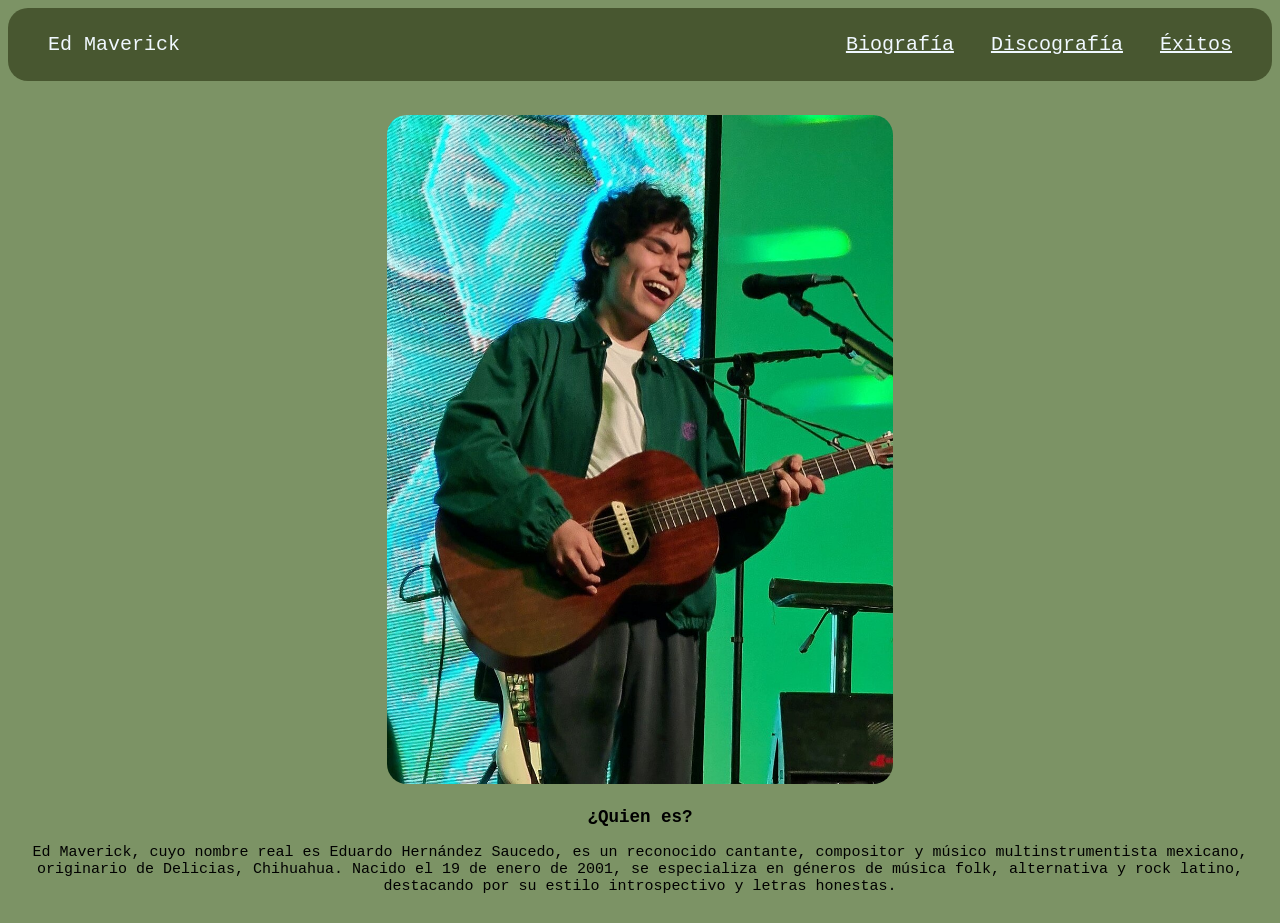
<file: Index.html>
<!DOCTYPE html>
<html lang="en">
<head>
    <meta charset="UTF-8">
    <meta name="viewport" content="width=device-width, initial-scale=1.0">
    <title>Inicio | Ed Maverick</title>
    <link rel="stylesheet" href="css/style.css">
</head>
<body>
    
    <header class="encabezado">
        <div class="logo"> Ed Maverick</div>
        <nav class="navegacion">
            <a href="biografia.html">Biografía</a>
            <a href="discografia.html">Discografía</a>
            <a href="exitos.html">Éxitos</a>
        </nav>
    </header>

    <br></br><center> 
    <img class="img1" src ='imagenes/edinfo.jpg' alt ='Ed Maverick Info'>
    <h3>¿Quien es?</h3>
    <p>Ed Maverick, cuyo nombre real es Eduardo Hernández Saucedo, es un reconocido cantante, compositor y músico multinstrumentista mexicano, originario de Delicias, Chihuahua.  
        Nacido el 19 de enero de 2001, se especializa en géneros de música folk, alternativa y rock latino, destacando por su estilo introspectivo y letras honestas.</p>
    </center>
    
    <section class="infop">
        <article>

        </article>
    </section>
</body>
</html>
</file>
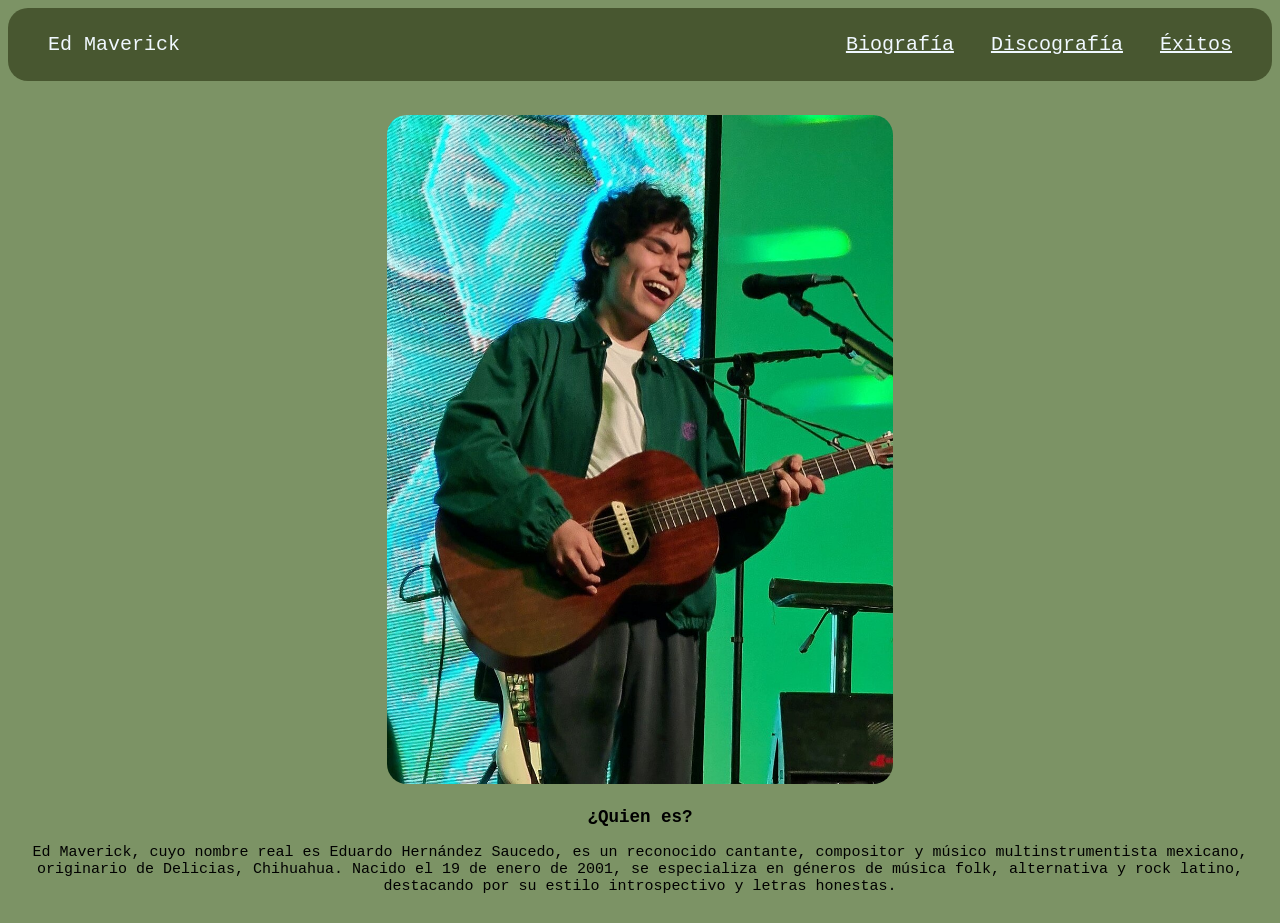
<file: index.html>
<!DOCTYPE html>
<html lang="en">
<head>
    <meta charset="UTF-8">
    <meta name="viewport" content="width=device-width, initial-scale=1.0">
    <title>Inicio | Ed Maverick</title>
    <link rel="stylesheet" href="css/style.css">
</head>
<body>
    
    <header class="encabezado">
        <div class="logo"> Ed Maverick</div>
        <nav class="navegacion">
            <a href="biografia.html">Biografía</a>
            <a href="discografia.html">Discografía</a>
            <a href="exitos.html">Éxitos</a>
        </nav>
    </header>

    <br></br><center> 
    <img class="img1" src ='imagenes/edinfo.jpg' alt ='Ed Maverick Info'>
    <h3>¿Quien es?</h3>
    <p>Ed Maverick, cuyo nombre real es Eduardo Hernández Saucedo, es un reconocido cantante, compositor y músico multinstrumentista mexicano, originario de Delicias, Chihuahua.  
        Nacido el 19 de enero de 2001, se especializa en géneros de música folk, alternativa y rock latino, destacando por su estilo introspectivo y letras honestas.</p>
    </center>
    
    <section class="infop">
        <article>

        </article>
    </section>
</body>
</html>
</file>
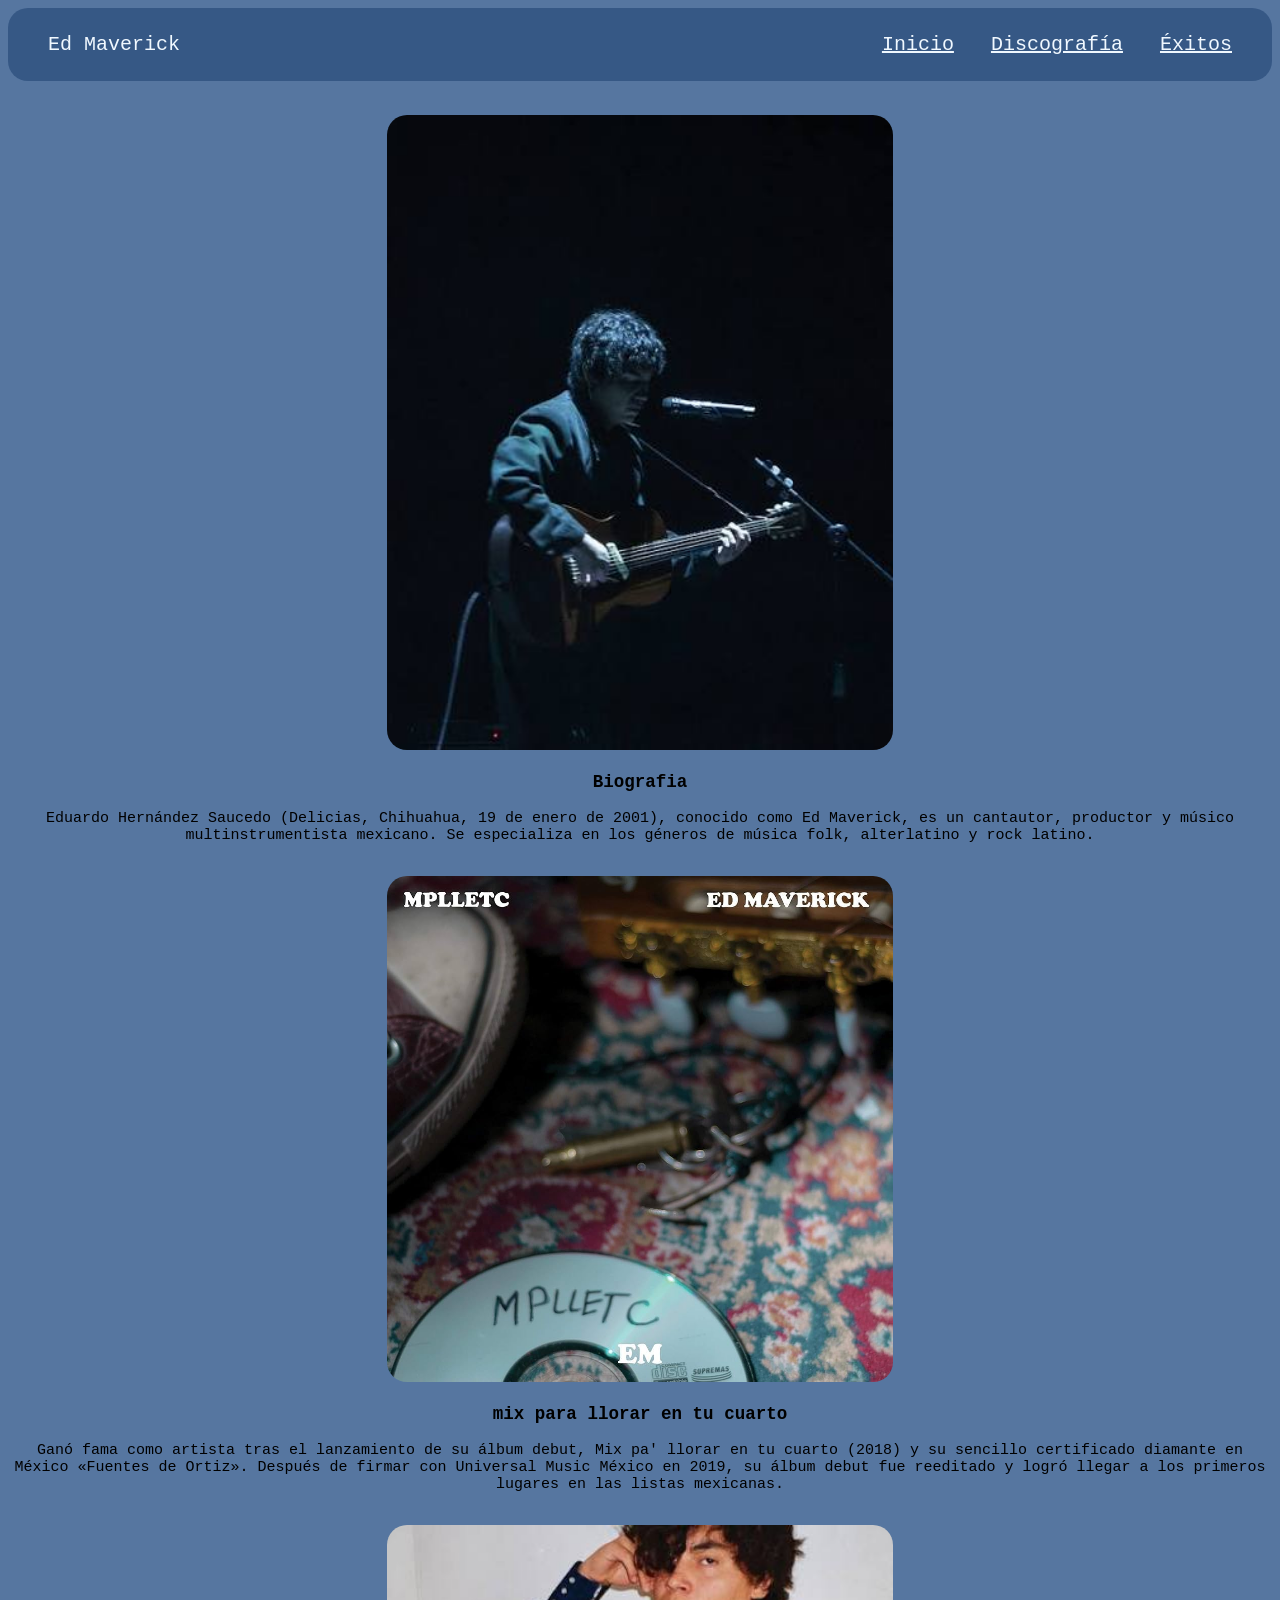
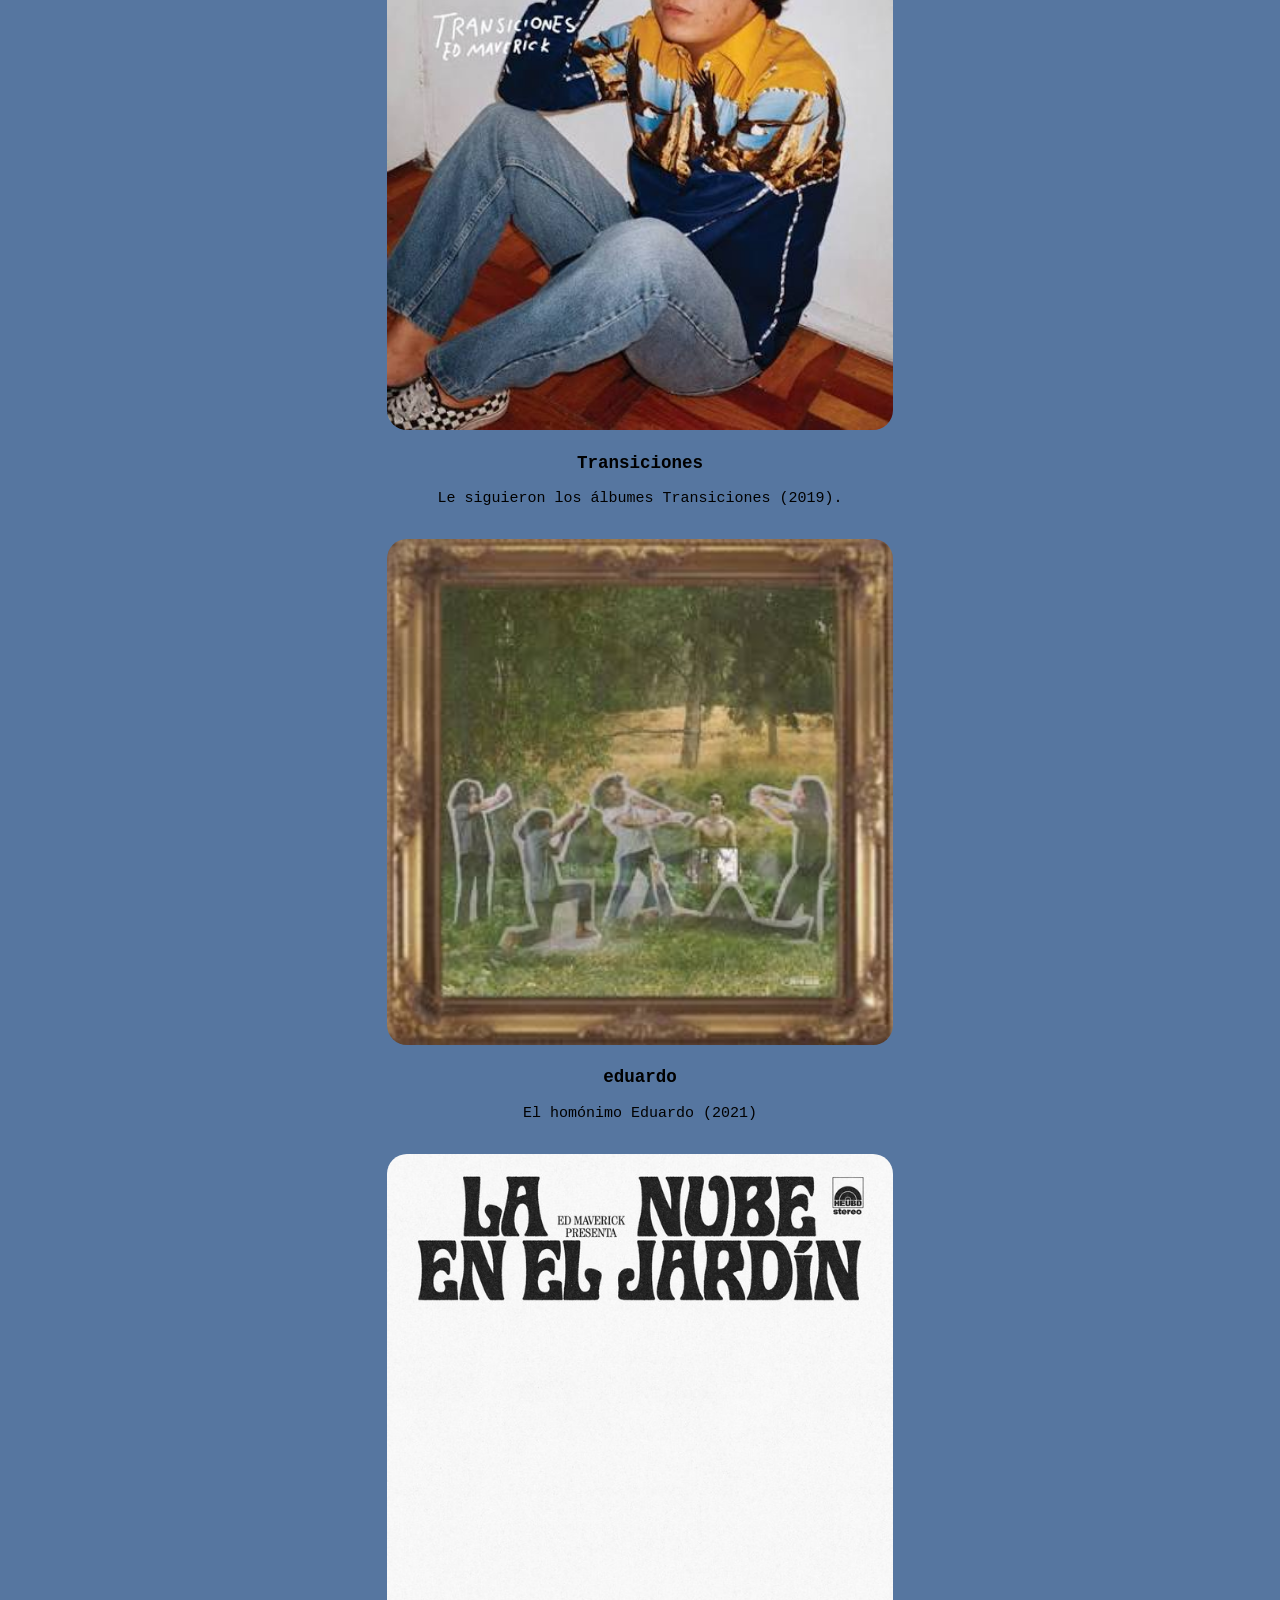
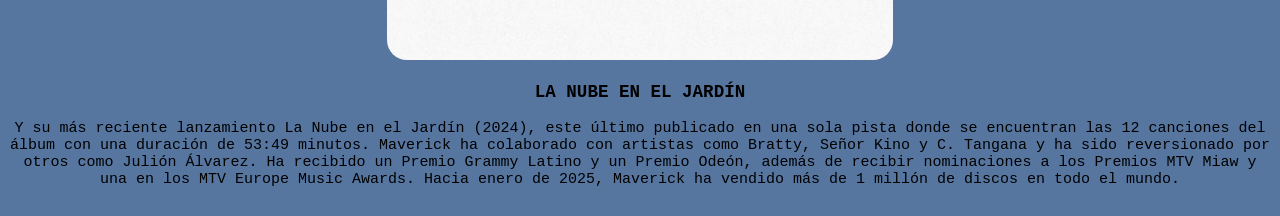
<file: Biografia.html>
<!DOCTYPE html>
<html lang="en">
<head>
    <meta charset="UTF-8">
    <meta name="viewport" content="width=device-width, initial-scale=1.0">
    <title>Biografia | Ed Maverick</title>
    <link rel="stylesheet" href="css/bio.css">
</head>
<body>
        <header class="encabezado">
        <div class="logo"> Ed Maverick</div>
        <nav class="navegacion">
            <a href="Index.html">Inicio</a>
            <a href="Discografia.html">Discografía</a>
            <a href="Exitos.html">Éxitos</a>
        </nav>
    </header>

    <br></br><center> 
    <img class="img1" src ='imagenes/edinfo6.jpg' alt ='Ed Maverick Info'>
    <h3>Biografia</h3>
    <p>Eduardo Hernández Saucedo (Delicias, Chihuahua, 19 de enero de 2001), conocido como Ed Maverick, es un cantautor, productor y músico multinstrumentista mexicano. Se especializa en los géneros de música folk, alterlatino y rock latino.</p>
    <br>
    <img class="img1" src ='imagenes/mix.jpg' alt ='Ed Maverick Info'>
    <h3>mix para llorar en tu cuarto</h3>
    <p>Ganó fama como artista tras el lanzamiento de su álbum debut, Mix pa' llorar en tu cuarto (2018) y su sencillo certificado diamante en México «Fuentes de Ortiz». Después de firmar con Universal Music México en 2019, su álbum debut fue reeditado y logró llegar a los primeros lugares en las listas mexicanas.</p>
    <br>
    <img class="img1" src ='imagenes/edinfo2.jpg' alt ='Ed Maverick Info'>
    <h3>Transiciones</h3>
    <p>Le siguieron los álbumes Transiciones (2019). </p>
    <br>
    <img class="img1" src ='imagenes/edinfo3.jpg' alt ='Ed Maverick Info'>
    <h3>eduardo</h3>
    <p>El homónimo Eduardo (2021)</p>
    <br>
    <img class="img1" src ='imagenes/lnbe.jpg' alt ='Ed Maverick Info'>
    <h3>LA NUBE EN EL JARDÍN</h3>
    <p>Y su más reciente lanzamiento La Nube en el Jardín (2024), este último publicado en una sola pista donde se encuentran las 12 canciones del álbum con una duración de 53:49 minutos. Maverick ha colaborado con artistas como Bratty, Señor Kino y C. Tangana y ha sido reversionado por otros como Julión Álvarez. Ha recibido un Premio Grammy Latino y un Premio Odeón, además de recibir nominaciones a los Premios MTV Miaw y una en los MTV Europe Music Awards. Hacia enero de 2025, Maverick ha vendido más de 1 millón de discos en todo el mundo.</p>
    </center>
    
</body>
</html>
</file>
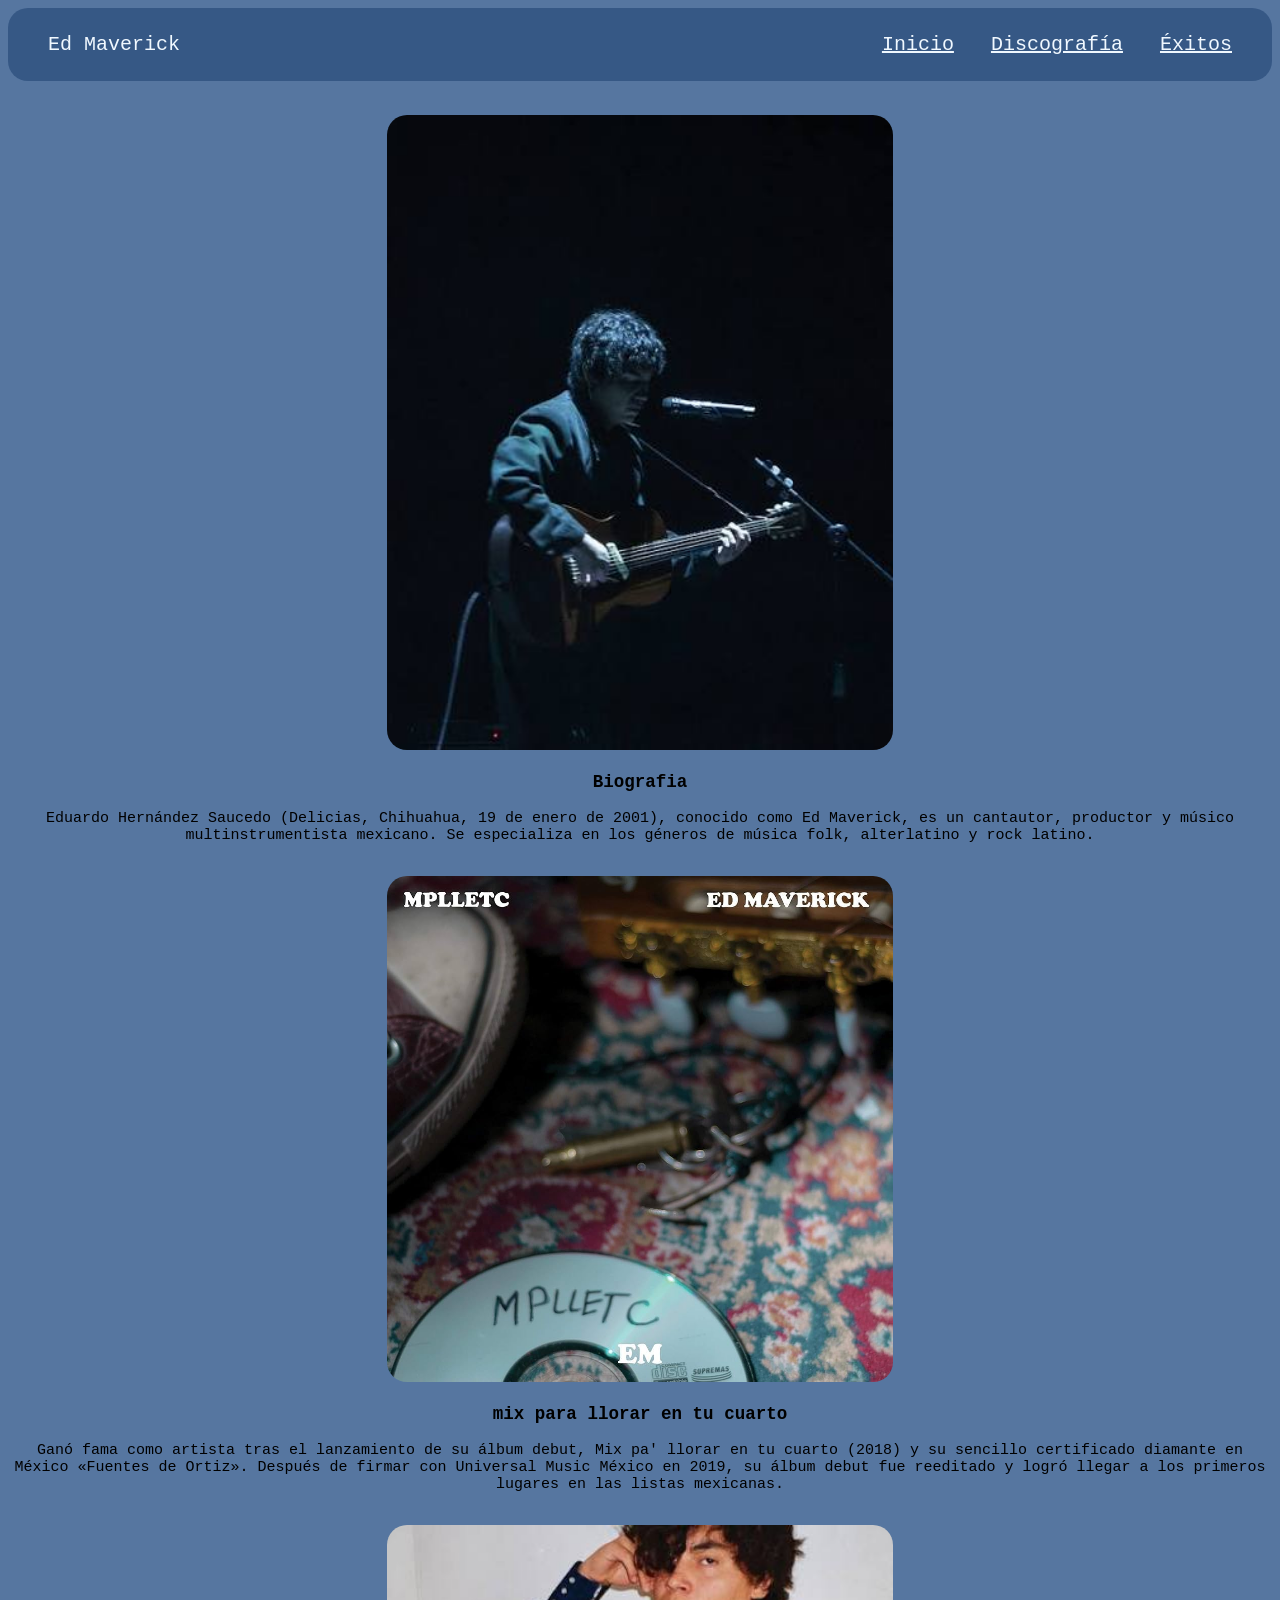
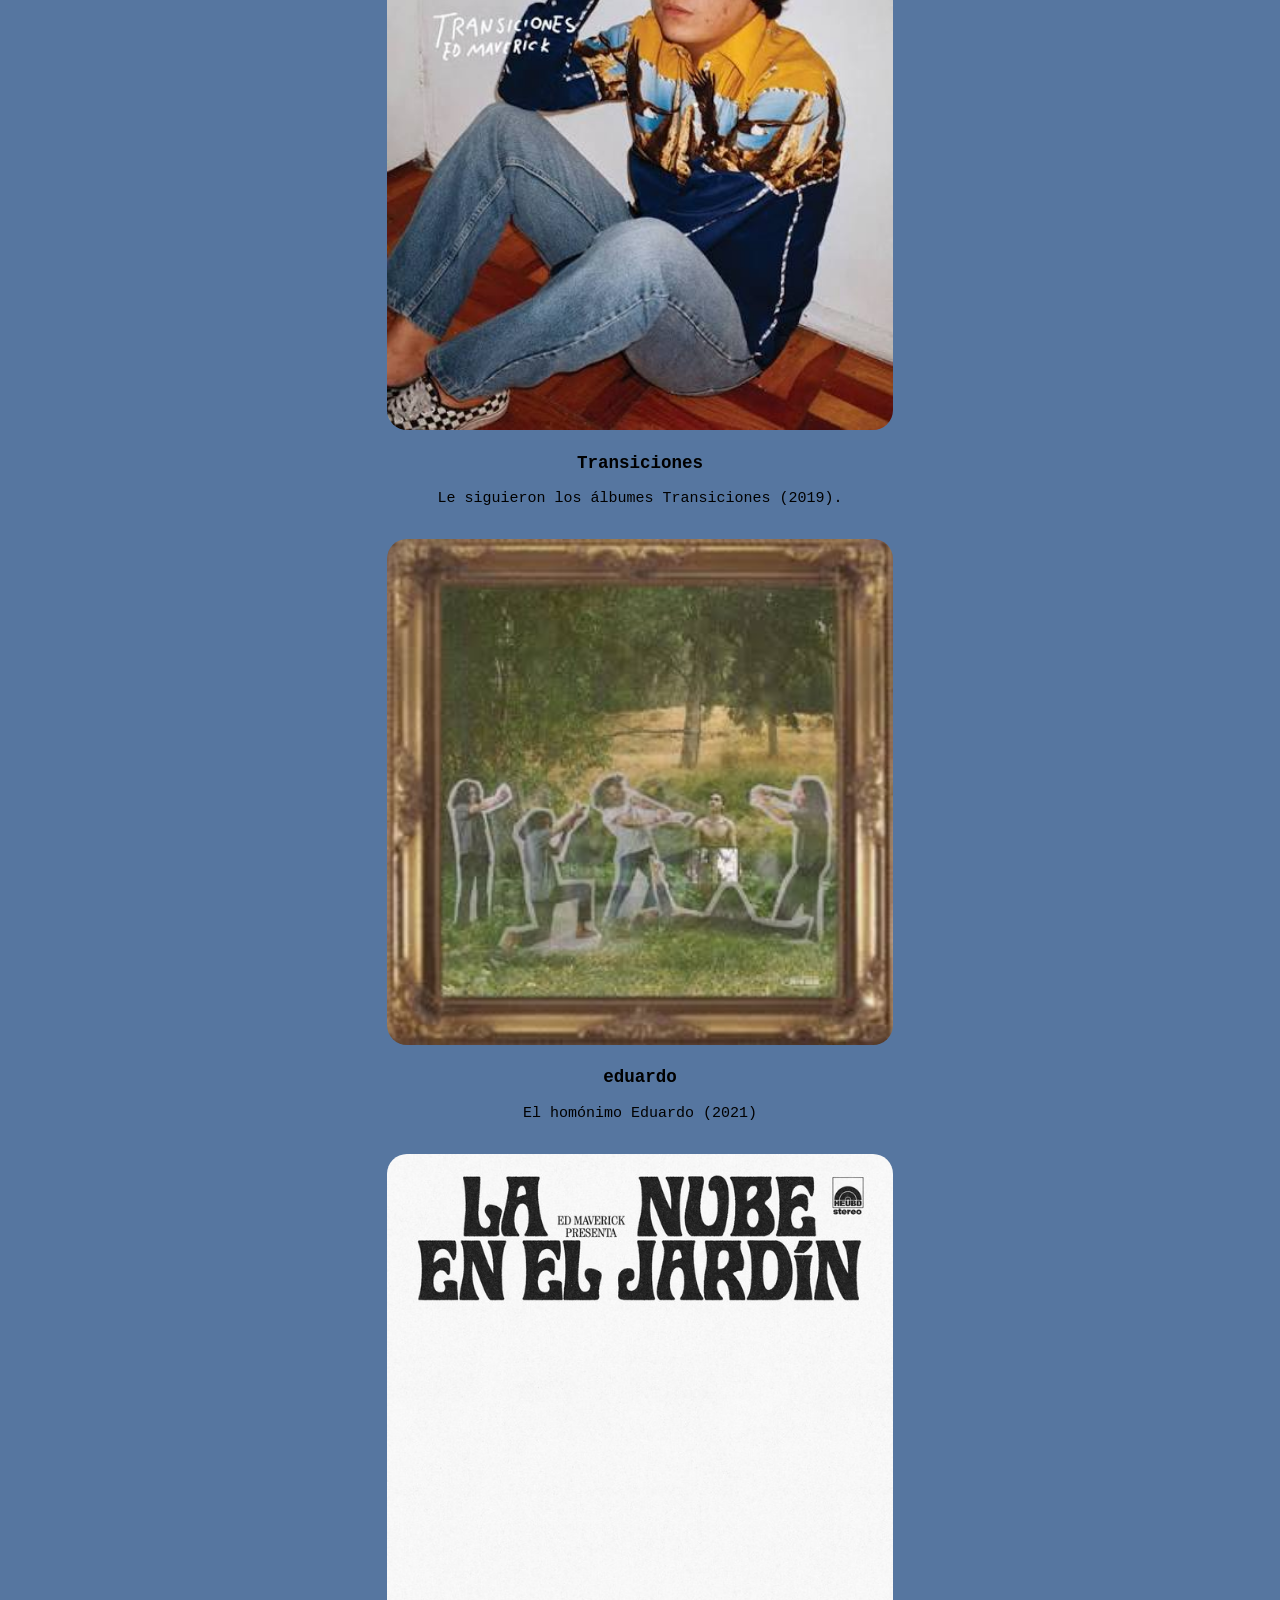
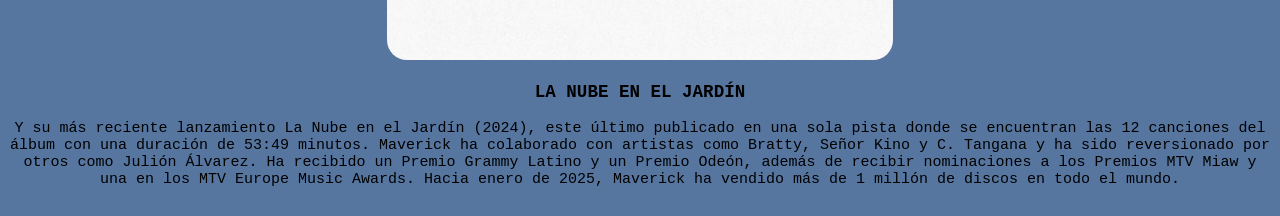
<file: biografia.html>
<!DOCTYPE html>
<html lang="en">
<head>
    <meta charset="UTF-8">
    <meta name="viewport" content="width=device-width, initial-scale=1.0">
    <title>Biografia | Ed Maverick</title>
    <link rel="stylesheet" href="css/bio.css">
</head>
<body>
        <header class="encabezado">
        <div class="logo"> Ed Maverick</div>
        <nav class="navegacion">
            <a href="index.html">Inicio</a>
            <a href="discografia.html">Discografía</a>
            <a href="exitos.html">Éxitos</a>
        </nav>
    </header>

    <br></br><center> 
    <img class="img1" src ='imagenes/edinfo6.jpg' alt ='Ed Maverick Info'>
    <h3>Biografia</h3>
    <p>Eduardo Hernández Saucedo (Delicias, Chihuahua, 19 de enero de 2001), conocido como Ed Maverick, es un cantautor, productor y músico multinstrumentista mexicano. Se especializa en los géneros de música folk, alterlatino y rock latino.</p>
    <br>
    <img class="img1" src ='imagenes/mix.jpg' alt ='Ed Maverick Info'>
    <h3>mix para llorar en tu cuarto</h3>
    <p>Ganó fama como artista tras el lanzamiento de su álbum debut, Mix pa' llorar en tu cuarto (2018) y su sencillo certificado diamante en México «Fuentes de Ortiz». Después de firmar con Universal Music México en 2019, su álbum debut fue reeditado y logró llegar a los primeros lugares en las listas mexicanas.</p>
    <br>
    <img class="img1" src ='imagenes/edinfo2.jpg' alt ='Ed Maverick Info'>
    <h3>Transiciones</h3>
    <p>Le siguieron los álbumes Transiciones (2019). </p>
    <br>
    <img class="img1" src ='imagenes/edinfo3.jpg' alt ='Ed Maverick Info'>
    <h3>eduardo</h3>
    <p>El homónimo Eduardo (2021)</p>
    <br>
    <img class="img1" src ='imagenes/lnbe.jpg' alt ='Ed Maverick Info'>
    <h3>LA NUBE EN EL JARDÍN</h3>
    <p>Y su más reciente lanzamiento La Nube en el Jardín (2024), este último publicado en una sola pista donde se encuentran las 12 canciones del álbum con una duración de 53:49 minutos. Maverick ha colaborado con artistas como Bratty, Señor Kino y C. Tangana y ha sido reversionado por otros como Julión Álvarez. Ha recibido un Premio Grammy Latino y un Premio Odeón, además de recibir nominaciones a los Premios MTV Miaw y una en los MTV Europe Music Awards. Hacia enero de 2025, Maverick ha vendido más de 1 millón de discos en todo el mundo.</p>
    </center>
    
</body>
</html>
</file>
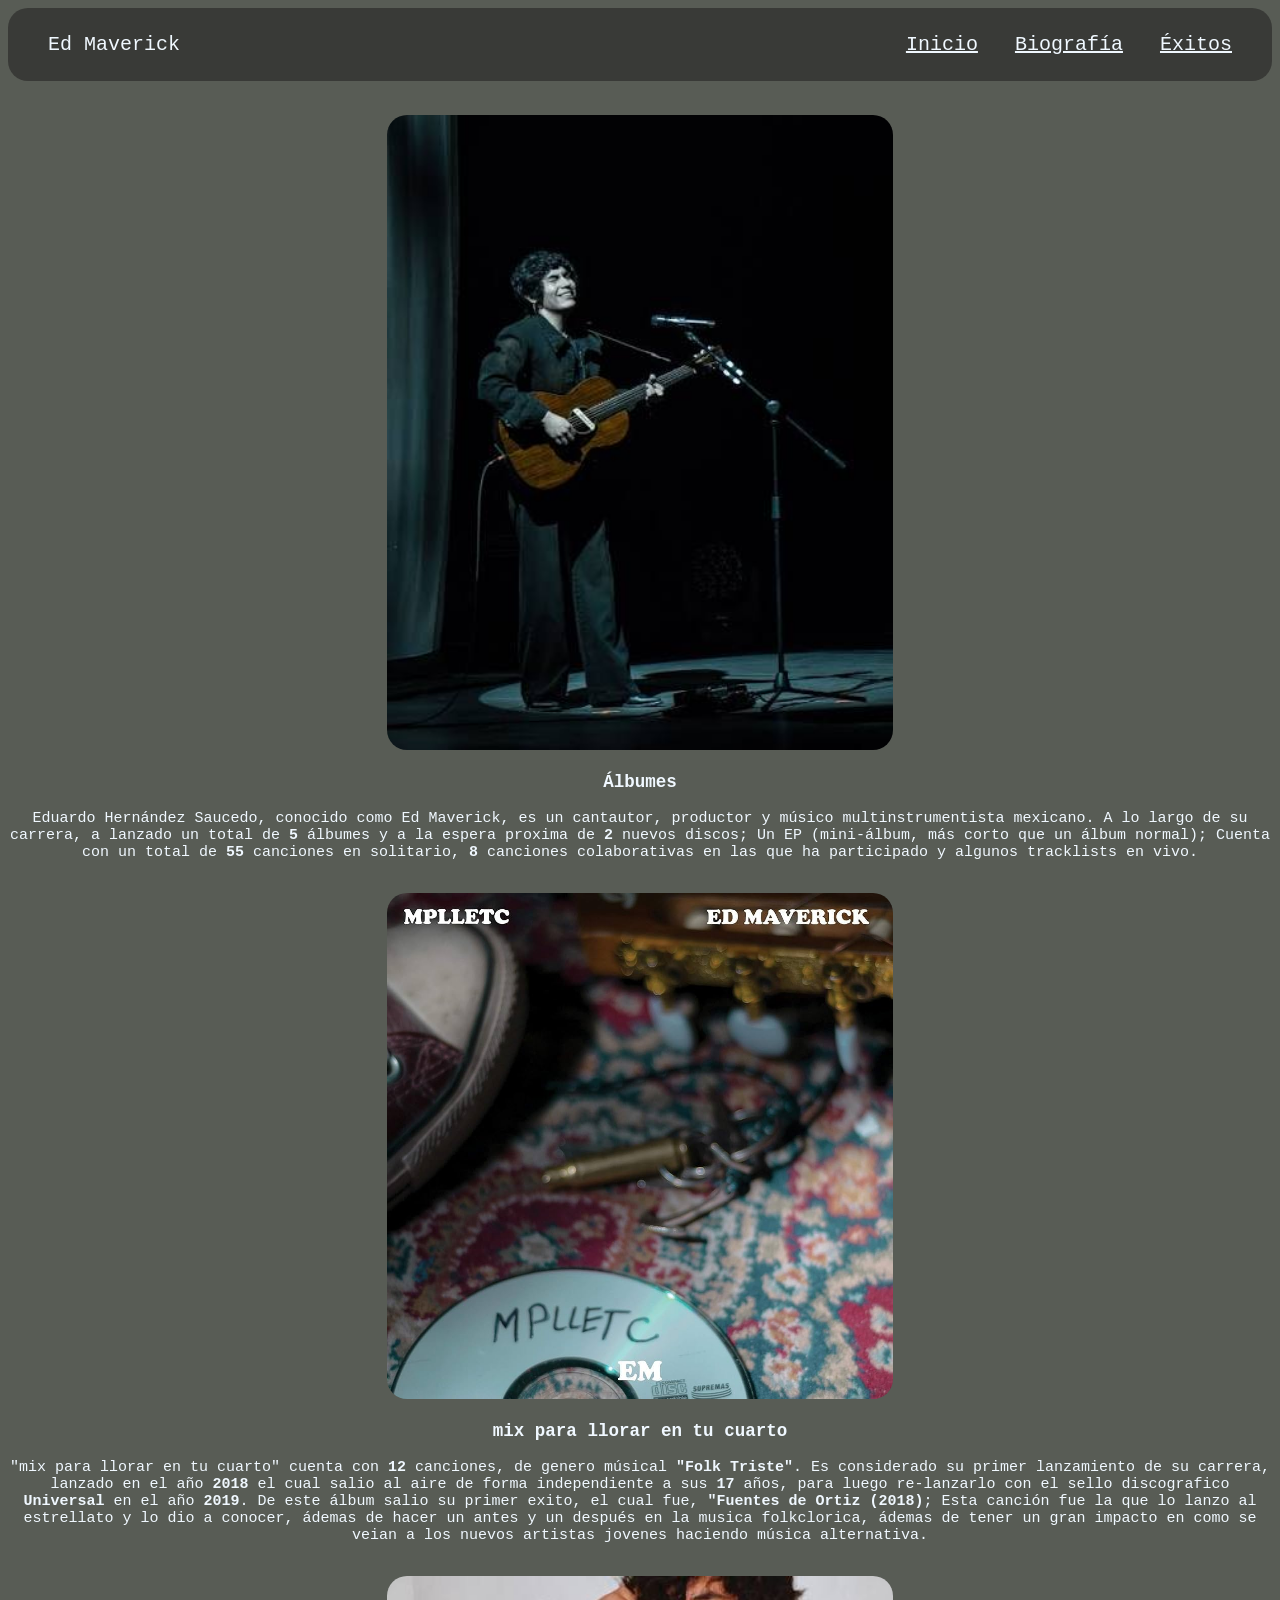
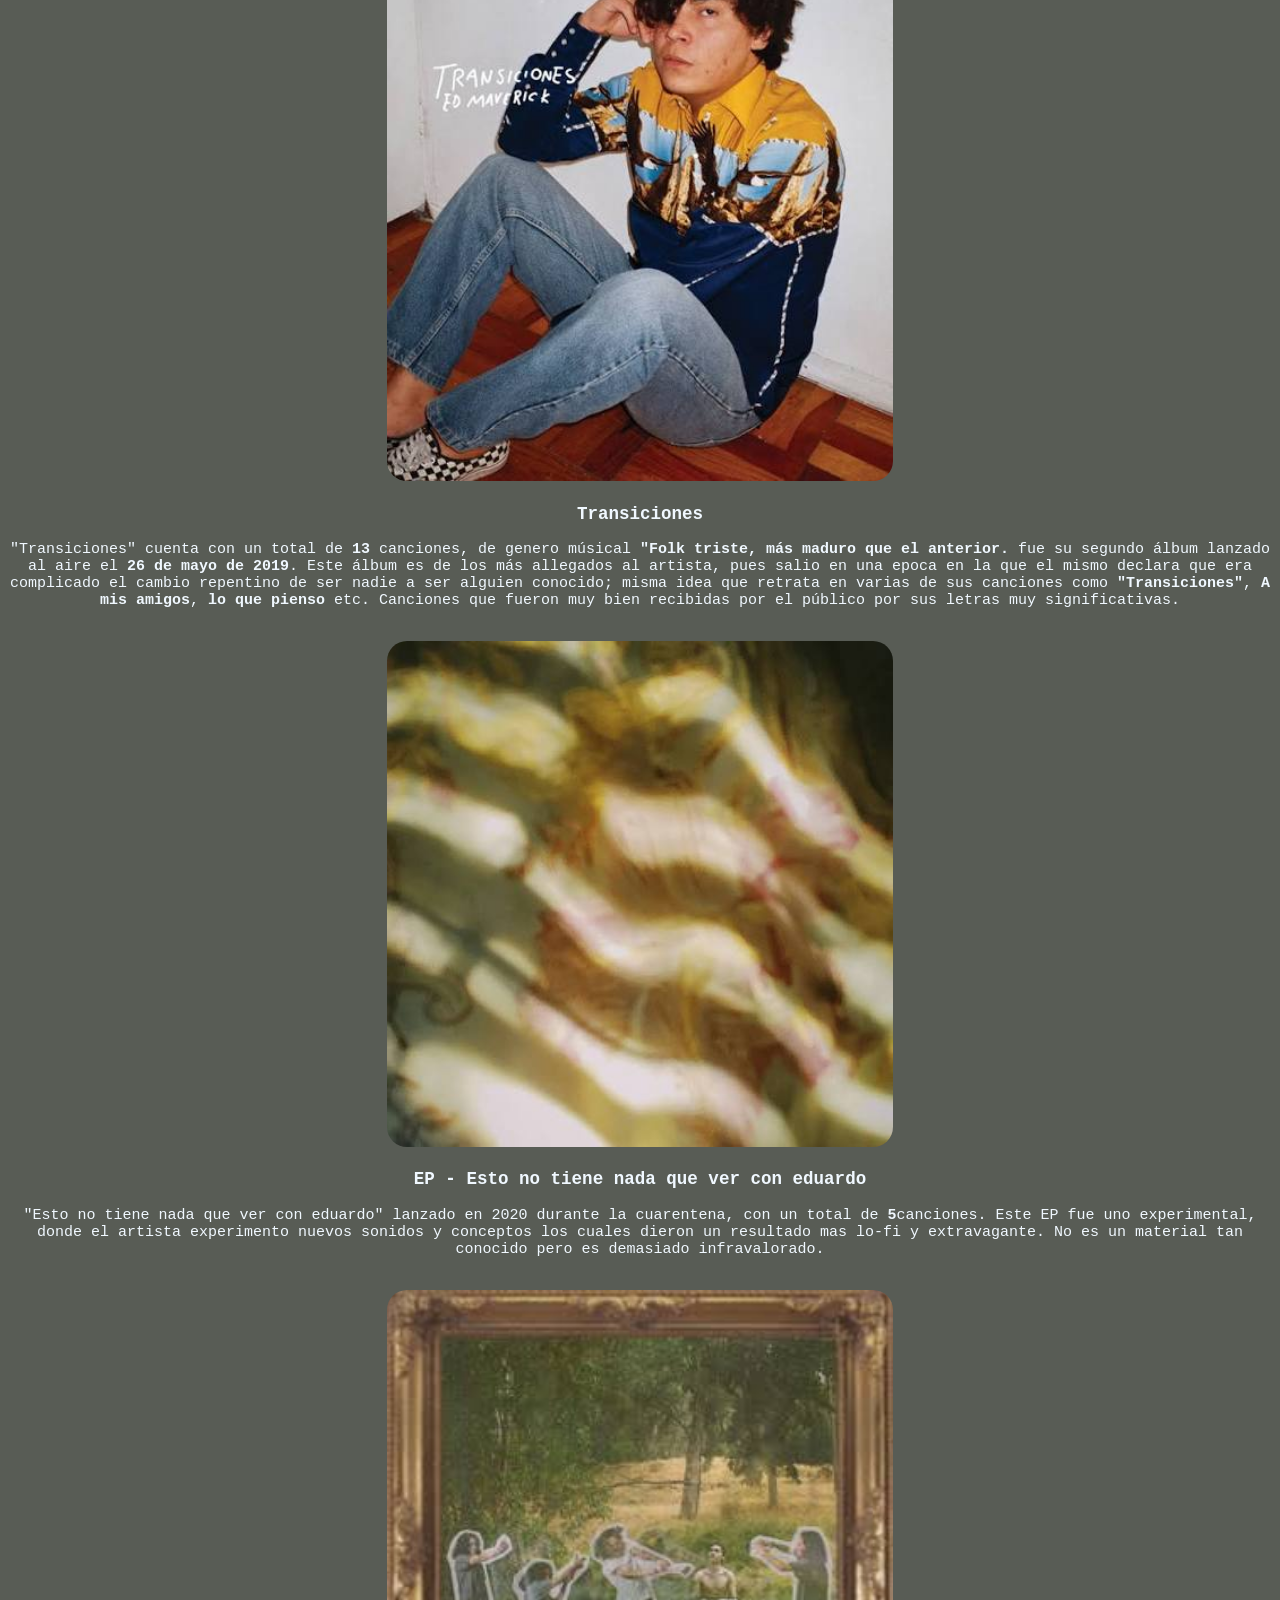
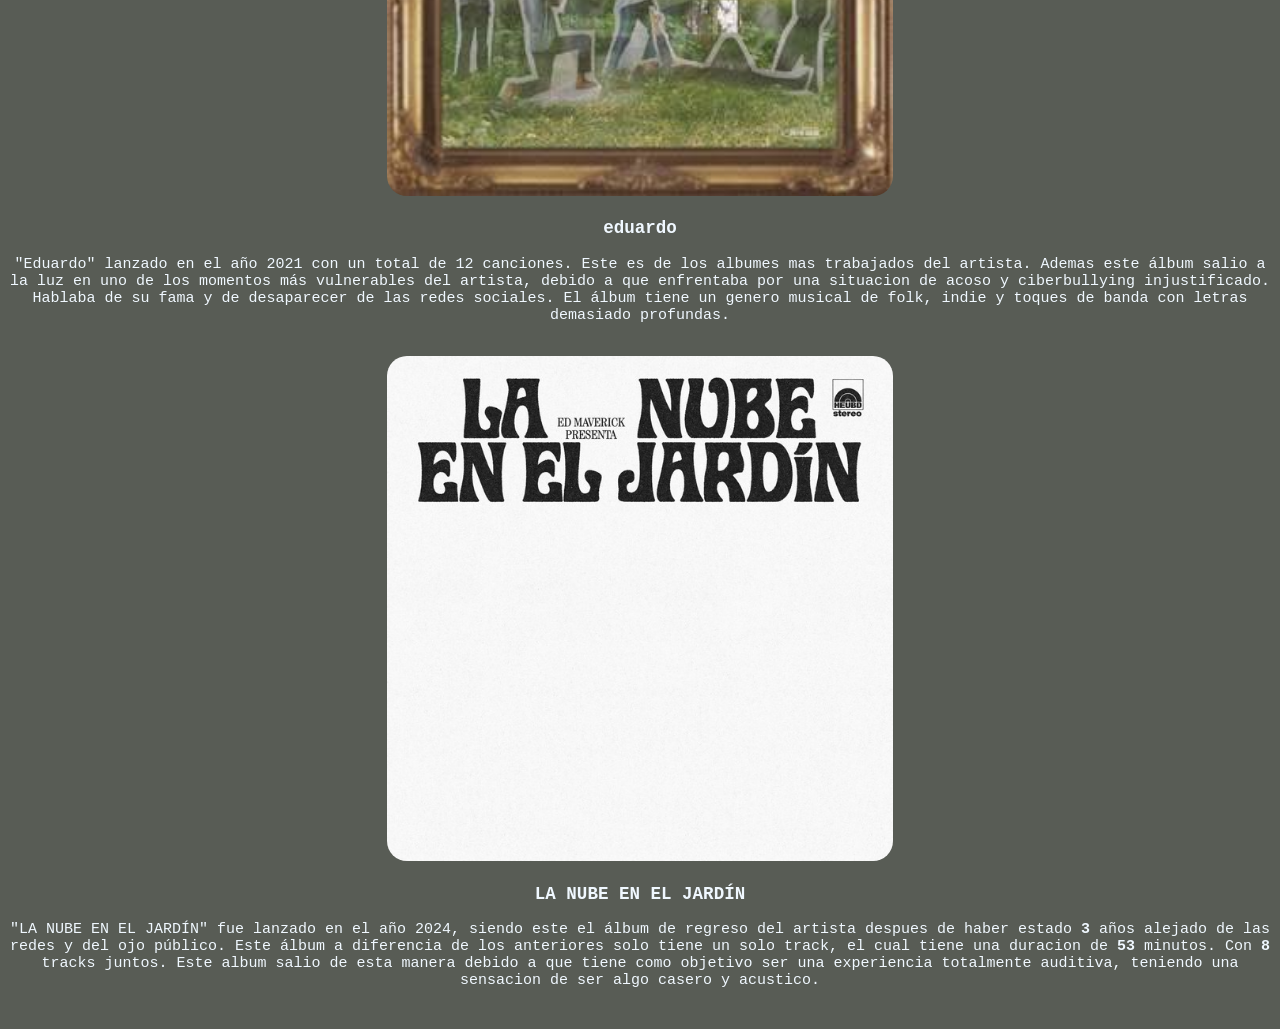
<file: Discografia.html>
<!DOCTYPE html>
<html lang="en">
<head>
    <meta charset="UTF-8">
    <meta name="viewport" content="width=device-width, initial-scale=1.0">
    <title>Discografía | Ed Maverick</title>
    <link rel="stylesheet" href="css/disco.css">
</head>
<body>
        <header class="encabezado">
        <div class="logo"> Ed Maverick</div>
        <nav class="navegacion">
            <a href="index.html">Inicio</a>
            <a href="biografia.html">Biografía</a>
            <a href="exitos.html">Éxitos</a>
        </nav>
    </header>

    <br></br><center> 
    <img class="img1" src ='imagenes/eddisco.jpg' alt ='Ed Maverick Info'>
    <h3><b>Álbumes</b></h3>
    <p>Eduardo Hernández Saucedo, conocido como Ed Maverick, es un cantautor, productor y músico multinstrumentista mexicano. A lo largo de su carrera, a lanzado un total de <b>5</b> álbumes y a la espera proxima de <b>2</b> nuevos discos; Un EP (mini-álbum, más corto que un álbum normal); Cuenta con un total de <b>55</b> canciones en solitario, <b>8</b> canciones colaborativas en las que ha participado y algunos tracklists en vivo.</p>
    <br>
    <img class="img1" src ='imagenes/mix.jpg' alt ='Ed Maverick Info'>
    <h3><b>mix para llorar en tu cuarto</b></h3>
    <p>"mix para llorar en tu cuarto" cuenta con <b>12</b> canciones, de genero músical <b>"Folk Triste"</b>. Es considerado su primer lanzamiento de su carrera, lanzado en el año <b>2018</b> el cual salio al aire de forma independiente a sus <b>17</b> años, para luego re-lanzarlo con el sello discografico <b>Universal</b> en el año <b>2019</b>.
    De este álbum salio su primer exito, el cual fue, <b>"Fuentes de Ortiz (2018)</b>; Esta canción fue la que lo lanzo al estrellato y lo dio a conocer, ádemas de hacer un antes y un después en la musica folkclorica, ádemas de tener un gran impacto en como se veian a los nuevos artistas jovenes haciendo música alternativa.</p>
    <br>
    <img class="img1" src ='imagenes/edinfo2.jpg' alt ='Ed Maverick Info'>
    <h3><b>Transiciones</b></h3>
    <p>"Transiciones" cuenta con un total de <b>13</b> canciones, de genero músical <b>"Folk triste, más maduro que el anterior. </b> fue su segundo álbum lanzado al aire el <b>26 de mayo de 2019</b>. Este álbum es de los más allegados al artista, pues salio en una epoca en la que el mismo declara que era complicado el cambio repentino de ser nadie a ser alguien conocido; misma idea que retrata en varias de sus canciones como <b>"Transiciones"</b>, <b>A mis amigos</b>, <b>lo que pienso</b> etc. Canciones que fueron muy bien recibidas por el público por sus letras muy significativas. </p>
    <br>
    <img class="img1" src ='imagenes/eddisco4.jpg' alt ='Ed Maverick Info'>
    <h3><b>EP - Esto no tiene nada que ver con eduardo</b></h3>
    <p>"Esto no tiene nada que ver con eduardo" lanzado en 2020 durante la cuarentena, con un total de <b>5</b>canciones. Este EP fue uno experimental, donde el artista experimento nuevos sonidos y conceptos los cuales dieron un resultado mas lo-fi y extravagante. No es un material tan conocido pero es demasiado infravalorado.</p>
    <br>
    <img class="img1" src ='imagenes/edinfo3.jpg' alt ='Ed Maverick Info'>
    <h3>eduardo</h3>
    <p>"Eduardo" lanzado en el año 2021 con un total de 12 canciones. Este es de los albumes mas trabajados del artista. Ademas este álbum salio a la luz en uno de los momentos más vulnerables del artista, debido a que enfrentaba por una situacion de acoso y ciberbullying injustificado. Hablaba de su fama y de desaparecer de las redes sociales. El álbum tiene un genero musical de folk, indie y toques de banda con letras demasiado profundas.</p>
    <br>
    <img class="img1" src ='imagenes/lnbe.jpg' alt ='Ed Maverick Info'>
    <h3>LA NUBE EN EL JARDÍN</h3>
    <p>"LA NUBE EN EL JARDÍN" fue lanzado en el año 2024, siendo este el álbum de regreso del artista despues de haber estado <b>3</b> años alejado de las redes y del ojo público. Este álbum a diferencia de los anteriores solo tiene un solo track, el cual tiene una duracion de <b>53</b> minutos. Con <b>8</b> tracks juntos. Este album salio de esta manera debido a que tiene como objetivo ser una experiencia totalmente auditiva, teniendo una sensacion de ser algo casero y acustico.</p>
    </center>
    
</body>
</html>
</file>
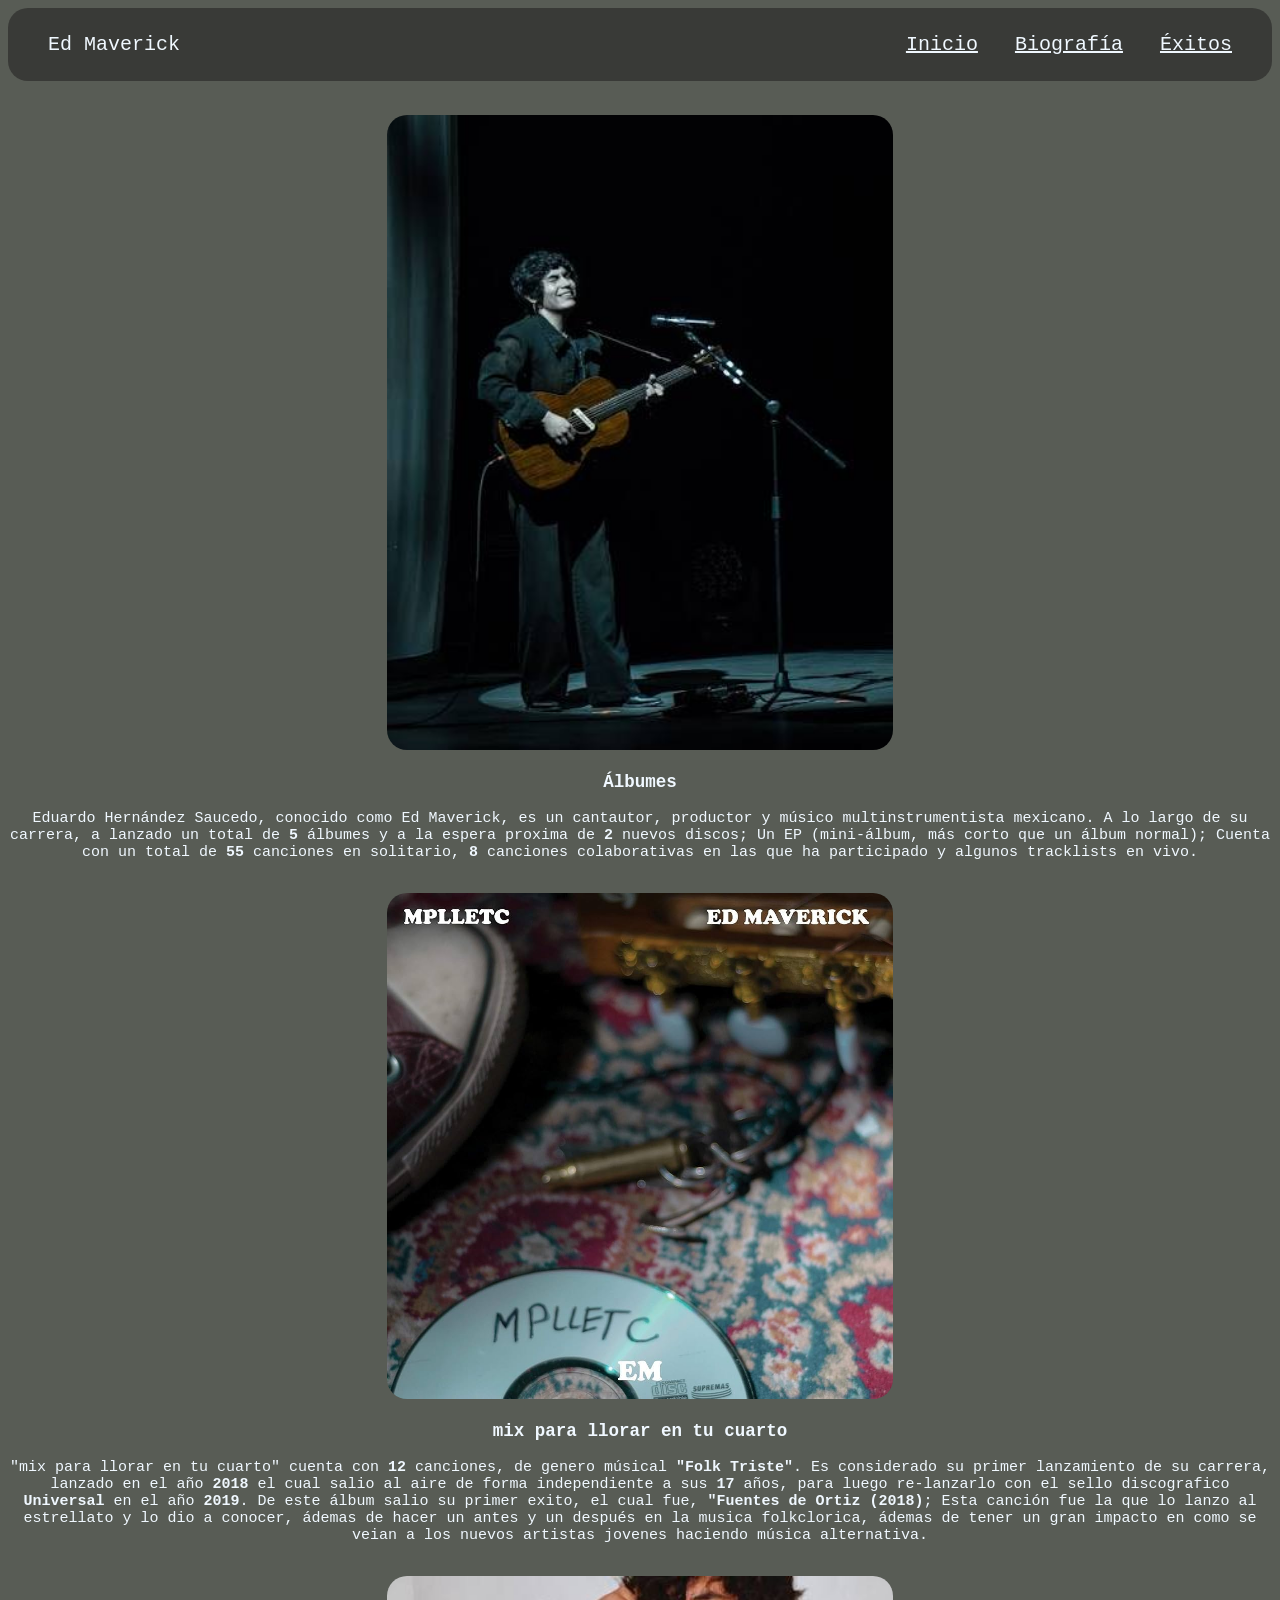
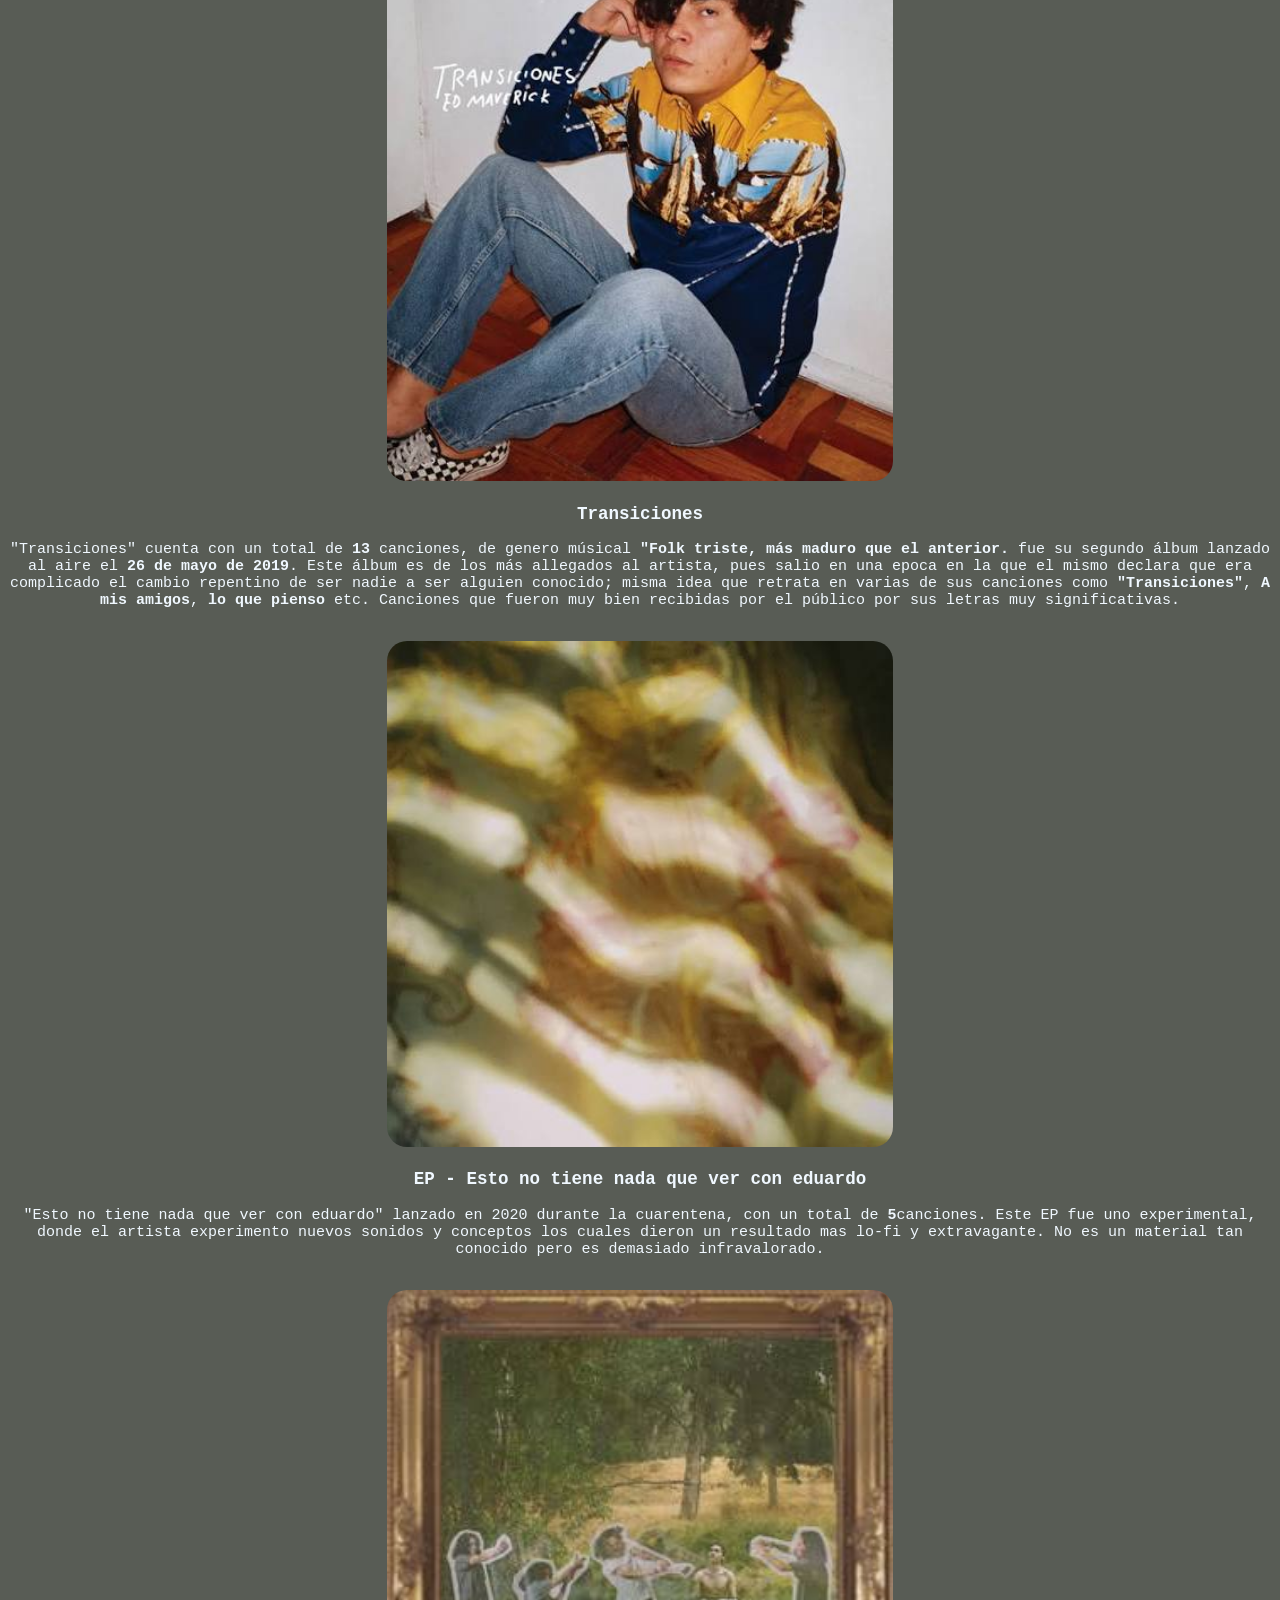
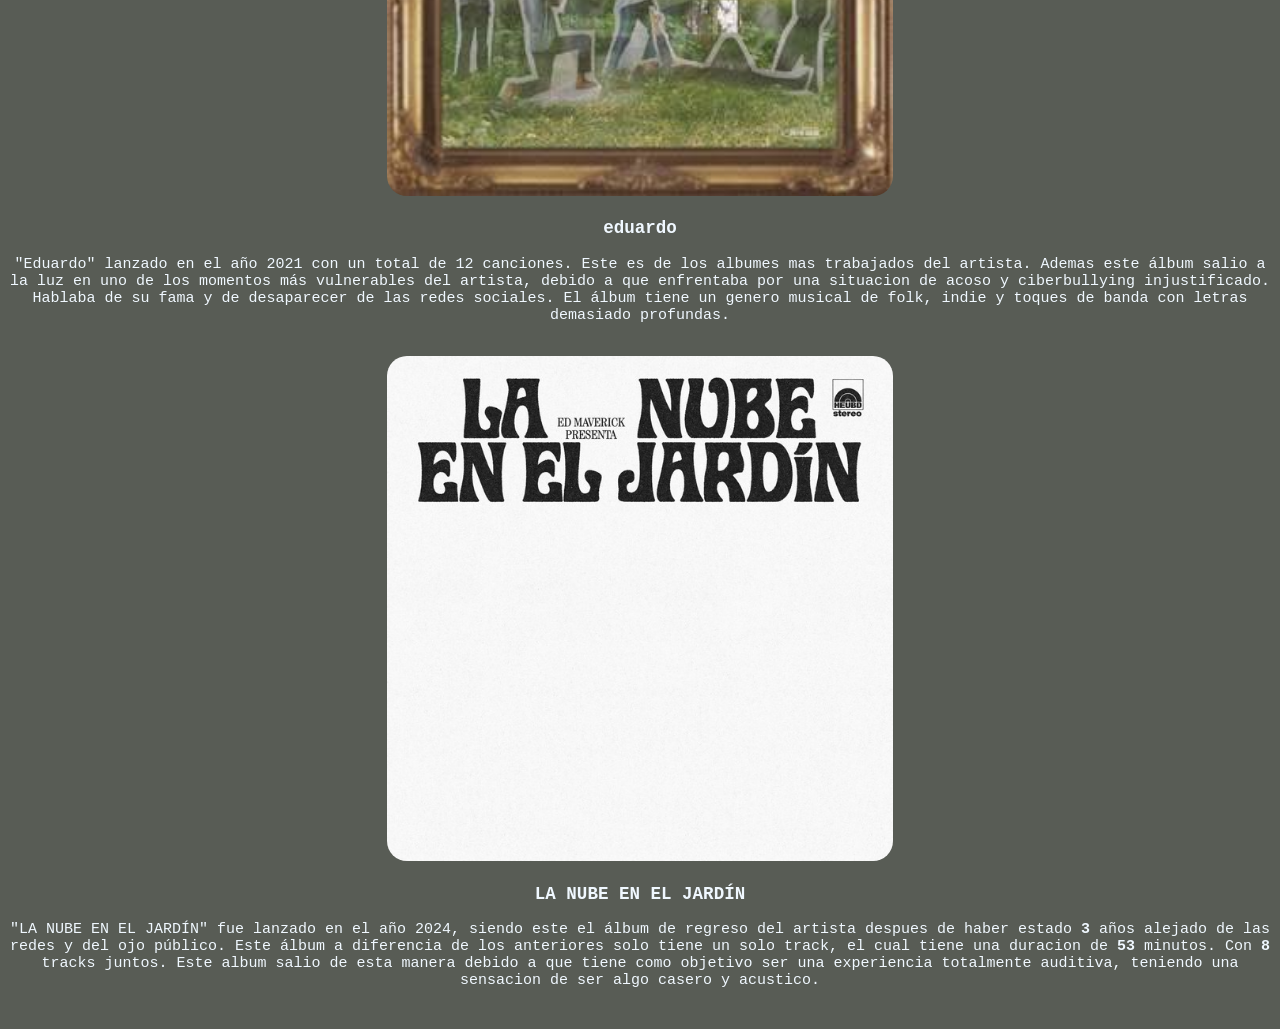
<file: discografia.html>
<!DOCTYPE html>
<html lang="en">
<head>
    <meta charset="UTF-8">
    <meta name="viewport" content="width=device-width, initial-scale=1.0">
    <title>Discografía | Ed Maverick</title>
    <link rel="stylesheet" href="css/disco.css">
</head>
<body>
        <header class="encabezado">
        <div class="logo"> Ed Maverick</div>
        <nav class="navegacion">
            <a href="index.html">Inicio</a>
            <a href="biografia.html">Biografía</a>
            <a href="exitos.html">Éxitos</a>
        </nav>
    </header>

    <br></br><center> 
    <img class="img1" src ='imagenes/eddisco.jpg' alt ='Ed Maverick Info'>
    <h3><b>Álbumes</b></h3>
    <p>Eduardo Hernández Saucedo, conocido como Ed Maverick, es un cantautor, productor y músico multinstrumentista mexicano. A lo largo de su carrera, a lanzado un total de <b>5</b> álbumes y a la espera proxima de <b>2</b> nuevos discos; Un EP (mini-álbum, más corto que un álbum normal); Cuenta con un total de <b>55</b> canciones en solitario, <b>8</b> canciones colaborativas en las que ha participado y algunos tracklists en vivo.</p>
    <br>
    <img class="img1" src ='imagenes/mix.jpg' alt ='Ed Maverick Info'>
    <h3><b>mix para llorar en tu cuarto</b></h3>
    <p>"mix para llorar en tu cuarto" cuenta con <b>12</b> canciones, de genero músical <b>"Folk Triste"</b>. Es considerado su primer lanzamiento de su carrera, lanzado en el año <b>2018</b> el cual salio al aire de forma independiente a sus <b>17</b> años, para luego re-lanzarlo con el sello discografico <b>Universal</b> en el año <b>2019</b>.
    De este álbum salio su primer exito, el cual fue, <b>"Fuentes de Ortiz (2018)</b>; Esta canción fue la que lo lanzo al estrellato y lo dio a conocer, ádemas de hacer un antes y un después en la musica folkclorica, ádemas de tener un gran impacto en como se veian a los nuevos artistas jovenes haciendo música alternativa.</p>
    <br>
    <img class="img1" src ='imagenes/edinfo2.jpg' alt ='Ed Maverick Info'>
    <h3><b>Transiciones</b></h3>
    <p>"Transiciones" cuenta con un total de <b>13</b> canciones, de genero músical <b>"Folk triste, más maduro que el anterior. </b> fue su segundo álbum lanzado al aire el <b>26 de mayo de 2019</b>. Este álbum es de los más allegados al artista, pues salio en una epoca en la que el mismo declara que era complicado el cambio repentino de ser nadie a ser alguien conocido; misma idea que retrata en varias de sus canciones como <b>"Transiciones"</b>, <b>A mis amigos</b>, <b>lo que pienso</b> etc. Canciones que fueron muy bien recibidas por el público por sus letras muy significativas. </p>
    <br>
    <img class="img1" src ='imagenes/eddisco4.jpg' alt ='Ed Maverick Info'>
    <h3><b>EP - Esto no tiene nada que ver con eduardo</b></h3>
    <p>"Esto no tiene nada que ver con eduardo" lanzado en 2020 durante la cuarentena, con un total de <b>5</b>canciones. Este EP fue uno experimental, donde el artista experimento nuevos sonidos y conceptos los cuales dieron un resultado mas lo-fi y extravagante. No es un material tan conocido pero es demasiado infravalorado.</p>
    <br>
    <img class="img1" src ='imagenes/edinfo3.jpg' alt ='Ed Maverick Info'>
    <h3>eduardo</h3>
    <p>"Eduardo" lanzado en el año 2021 con un total de 12 canciones. Este es de los albumes mas trabajados del artista. Ademas este álbum salio a la luz en uno de los momentos más vulnerables del artista, debido a que enfrentaba por una situacion de acoso y ciberbullying injustificado. Hablaba de su fama y de desaparecer de las redes sociales. El álbum tiene un genero musical de folk, indie y toques de banda con letras demasiado profundas.</p>
    <br>
    <img class="img1" src ='imagenes/lnbe.jpg' alt ='Ed Maverick Info'>
    <h3>LA NUBE EN EL JARDÍN</h3>
    <p>"LA NUBE EN EL JARDÍN" fue lanzado en el año 2024, siendo este el álbum de regreso del artista despues de haber estado <b>3</b> años alejado de las redes y del ojo público. Este álbum a diferencia de los anteriores solo tiene un solo track, el cual tiene una duracion de <b>53</b> minutos. Con <b>8</b> tracks juntos. Este album salio de esta manera debido a que tiene como objetivo ser una experiencia totalmente auditiva, teniendo una sensacion de ser algo casero y acustico.</p>
    </center>
    
</body>
</html>
</file>
<file: css/style.css>
body{
    background-color:rgb(124, 147, 101); 
    font-family: monospace;
    font-size: 15px;
}

.encabezado{
    background-color: rgb(72, 87, 48);
    font-family: monospace;
    font-size: 20px;
    color: aliceblue;
    padding: 25px 40px;
    display: flex;
    align-items: center;
    justify-content: space-between;
    top: 0;
    z-index: 100;
    border-radius:20px;
    position: sticky;

}

.navegacion a{
    color: aliceblue;
    margin-left: 25px;

}

.img1{
    width: 40%;
    height: 40%; 
    border-radius:20px;
    object-fit: cover;
}

.infop {
    display: grid;
    grid-template-columns: lfr lfr;
    gap:35px;
}


.infop h3{
    padding-left: 25px;
    font-family: monospace;
    font-size:15px;
    margin-top: 15px;
}

.infop article {
    background-color: rgb(72, 87, 48);;
    border-radius:20px;
    overflow: hidden;
    box-shadow: 0 3px 10px #070707;
}
</file>
<file: css/bio.css>
body{
    background-color:rgb(86, 118, 160); 
    font-family: monospace;
    font-size: 15px;
}

.encabezado{
    background-color: rgb(54, 88, 133);
    font-family: monospace;
    font-size: 20px;
    color: aliceblue;
    padding: 25px 40px;
    display: flex;
    align-items: center;
    justify-content: space-between;
    top: 0;
    z-index: 100;
    border-radius:20px;
    position: sticky;

}

.navegacion a{
    color: aliceblue;
    margin-left: 25px;

}

.img1{
    width: 40%;
    height: 40%; 
    border-radius:20px;
    object-fit: cover;
}
</file>
<file: css/disco.css>
body{
    background-color:rgb(88, 92, 85); 
    font-family: monospace;
    font-size: 15px;
    color: aliceblue;
}

.encabezado{
    background-color: rgb(57, 58, 55);
    font-family: monospace;
    font-size: 20px;
    color: aliceblue;
    padding: 25px 40px;
    display: flex;
    align-items: center;
    justify-content: space-between;
    top: 0;
    z-index: 100;
    border-radius:20px;
    position: sticky;

}

.navegacion a{
    color: aliceblue;
    margin-left: 25px;

}

.img1{
    width: 40%;
    height: 40%; 
    border-radius:20px;
    object-fit: cover;
}
</file>
